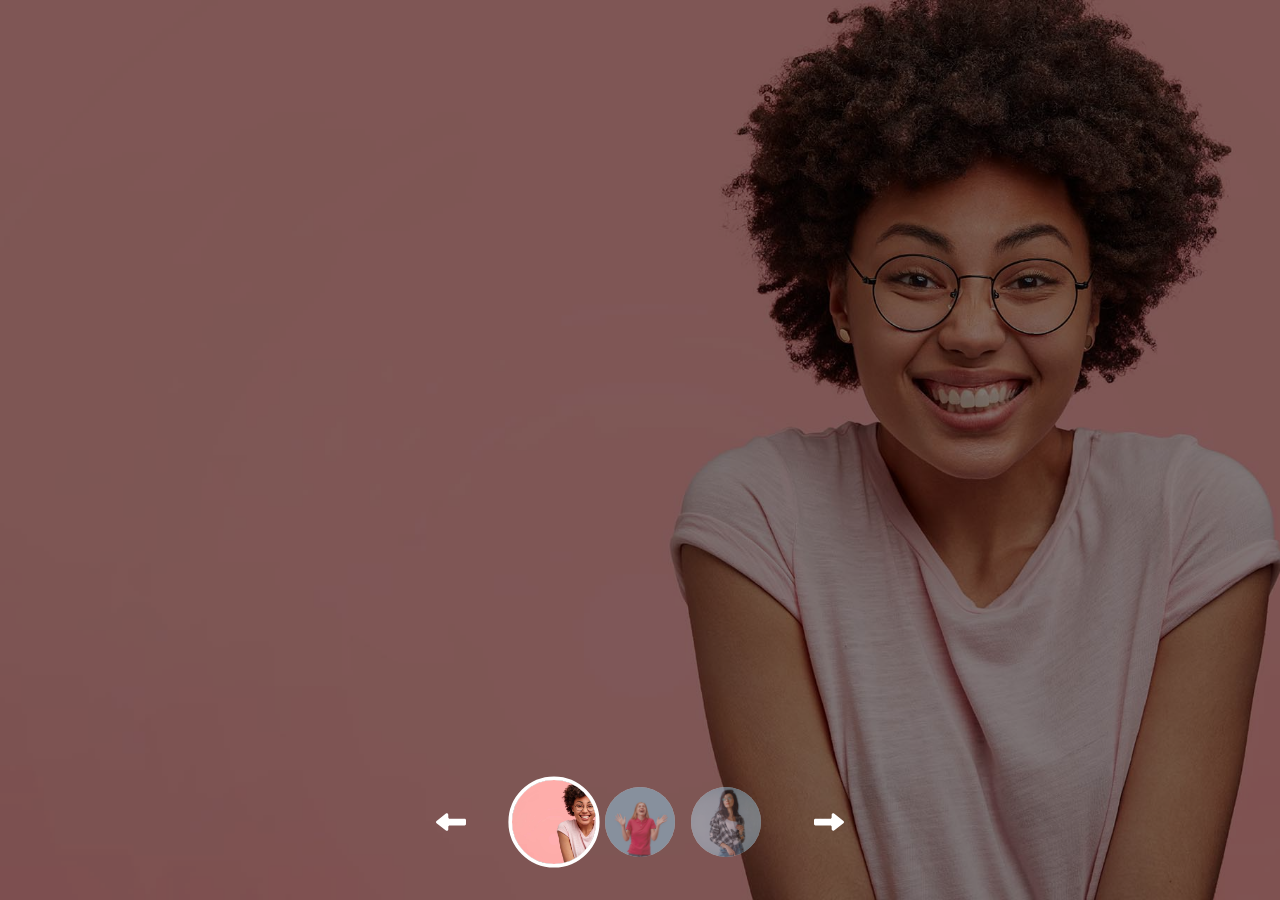
<file: 3-sarvices/sorce/index.html>
<!DOCTYPE html>
<html lang="en">
<head>
  <title>Bootstrap 5 Carousel</title>
  <meta charset="utf-8">
  <meta name="viewport" content="width=device-width, initial-scale=1">
  <link rel="stylesheet" type="text/css" href="css/bootstrap.min.css">
  <link rel="stylesheet" type="text/css" href="css/style.css">
</head>
<body>

 <section class="home">
  <div id="carousel" class="carousel slide" data-ride="carousel">
  <div class="carousel-controls">
    <ol class="carousel-indicators">
      <li data-target="#carousel" data-slide-to="0" class="active" style="background-image:url('img/slide-1.jpg')"></li>
      <li data-target="#carousel" data-slide-to="1" style="background-image:url('img/slide-2.jpg')"></li>
      <li data-target="#carousel" data-slide-to="2" style="background-image:url('img/slide-3.jpg')"></li>
      
    </ol>
    <a class="carousel-control-prev" href="#carousel" role="button" data-slide="prev">
     <img src="img/left-arrow.svg" alt="Prev"> 
  </a>
  <a class="carousel-control-next" href="#carousel" role="button" data-slide="next">
    <img src="img/right-arrow.svg" alt="Next">
  </a>
  </div>
  <div class="carousel-inner">
    <div class="carousel-item active" style="background-image:url('img/slide-1.jpg')">
      <div class="container">
         <h2>I'm Rose</h2>
         <p>Web Developer</p>
      </div>
    </div>
    <div class="carousel-item" style="background-image:url('img/slide-2.jpg')">
      <div class="container">
         <h2>I'm Jasmine</h2>
         <p>Web Developer</p>
      </div>
    </div>
    <div class="carousel-item" style="background-image:url('img/slide-3.jpg')">
      <div class="container">
         <h2>I'm Ruby</h2>
         <p>Web Developer</p>
      </div>
    </div>
  </div>
</div>
 </section>

 
<script src="js/bootstrap.bundle.min.js"></script>
</body>
</html>
</file>
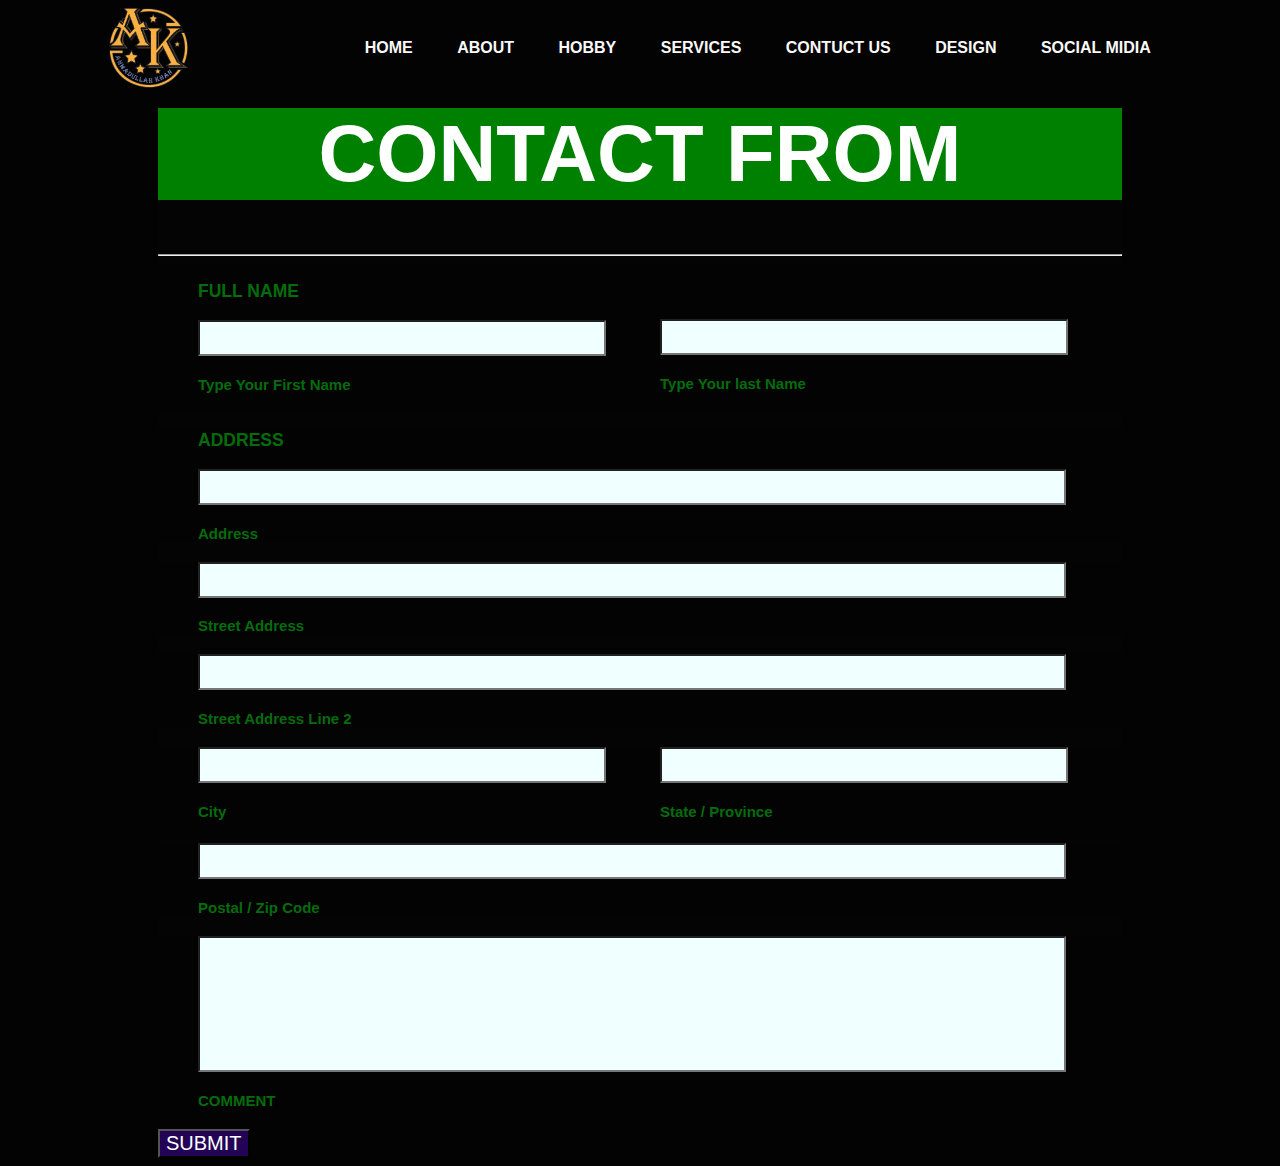
<file: hire_me.html>
<!DOCTYPE html>
<html lang="en">
<head>
    <meta charset="UTF-8">
    <meta http-equiv="X-UA-Compatible" content="IE=edge">
    <meta name="viewport" content="width=device-width, initial-scale=1.0">
    <title>Contuct Form</title>
    <link rel="icon" type="image/x-icon" href="4-hire me/images/logo.png">
    <link rel="stylesheet" href="4-hire me/style.css">

    <div>
        <nav>
            <img src="4-hire me/images/logo.png" class="logo">
            <ul>
                <li><a href="index.html">HOME</a></li>
                <li><a href="about.html">ABOUT</a></li>
                <li><a href="hobby.html">HOBBY</a></li>
                <li><a href="sarvies.html">SERVICES</a></li>
                <li><a href="hire_me.html">CONTUCT US</a></li>
                <li><a href="design.html">DESIGN</a></li>
                <li><a href="social_media.html">SOCIAL MIDIA</a></li>

            </ul>
        </nav>
    </div>
</head>
<body class="0ne">
   
    <div class="bass">
    <h1 class="onee">CONTACT FROM</h1>
    <hr>
      <div class="div">
        <div class="two">
            <div class="ione">
                <h3>FULL NAME</h3>
                <input type="Type">
                <h4 class="two1">Type Your First Name</h4> 
            </div>
         
            <div class="ttwo">
                <input type="Type"><br>
                <h4 class="two1">Type Your last Name</h4> 
            </div>
         </div>
      </div>
      <div class="div">
        <div class="twoo">
            <div class="ione">
                <h3>ADDRESS</h3>
                <input type="Type">
                <h4 class="two1">Address</h4> 
            </div>
         </div>
      </div>
      <div class="div">
        <div class="twoo">
            <div class="ione">
                <input type="Type">
                <h4 class="two1">Street Address</h4> 
            </div>
         </div>
      </div>
      <div class="div">
        <div class="twoo">
            <div class="ione">
                <input type="Type">
                <h4 class="two1">Street Address Line 2</h4> 
            </div>
         </div>
      </div>
      
      <div class="div">
        <div class="two">
            <div class="ione">
                <input type="Type">
                <h4 class="two1">City</h4> 
            </div>
         
            <div class="two9">
                <input type="Type"><br>
                <h4 class="two11">State / Province</h4> 
            </div>
         </div>
      </div>

      <div class="div">
        <div class="twoo">
            <div class="ione">
                <input type="Type">
                <h4 class="two1">Postal / Zip Code</h4> 
            </div>
         </div>
      </div>
      <div class="div">
        <div class="twoo0">
            <div class="ione">
                <input type="Type">
                <h4 class="two1">COMMENT</h4> 
            </div>
         </div>

         <a href="#"><button class="btn primary">SUBMIT</button></a>
</body>
</html>
</file>
<file: 3-sarvices/sorce/css/style.css>
.home .carousel-item{
	min-height: 100vh;
	background-position: center;
	background-size: cover;
	position: relative;
	z-index: 1;
}
.home .carousel-item:before{
	content: '';
	position: absolute;
	left:0;
	top:0;
	width: 100%;
	height: 100%;
	background-color: rgba(0,0,0,0.5);
	z-index: -1;
}
.home .carousel-item .container{
	position: absolute;
	left: 50%;
	top:50%;
	transform: translate(-50%,-50%);
	text-align: center;
}
.home .carousel-item h2{
	font-size: 80px;
	color: #ffffff;
	margin:0 0 10px;
	opacity: 0;
}
.home .carousel-item p{
	font-size: 30px;
	margin:0;
	color: #eeeeee;
	opacity:0;
}
.home .carousel-item.active h2{
	animation: fadeInLeft 0.5s ease forwards;
}
.home .carousel-item.active p{
	animation: fadeInRight 0.5s ease forwards;
}

@keyframes fadeInLeft{
	0%{
		opacity: 0;
		transform: translateX(-30px);
	}
	100%{
		opacity: 1;
		transform: translateX(0px);
	}
}
@keyframes fadeInRight{
	0%{
		opacity: 0;
		transform: translateX(30px);
	}
	100%{
		opacity: 1;
		transform: translateX(0px);
	}
}

.home .carousel-controls{
	position: absolute;
	left: 50%;
	bottom: 40px;
	z-index: 10;
	transform: translateX(-50%);
}

.home .carousel-indicators{
	position: relative;
	margin:0;
}

.home .carousel-indicators li{
	height: 70px;
	width: 70px;
	margin:0 5px;
	border-radius: 50%;
	background-position: center;
	background-size: cover;
	border:3px solid transparent;
	transition: all 0.3s ease;
}
.home .carousel-indicators li.active{
	border-color: #ffffff;
	transform: scale(1.2);
}

.home .carousel-control-next, 
.home .carousel-control-prev{
	height: 60px;
	width: 60px;
	opacity: 1;
	z-index: 3;
	top: 50%;
	transform: translateY(-50%);
	border-radius: 50%;
	transition: all 0.3s ease;
}
.home .carousel-control-next:hover, 
.home .carousel-control-prev:hover{
   box-shadow: 0 0 10px #ffffff;
}
.home .carousel-control-next img, 
.home .carousel-control-prev img{
   width: 30px;
}
.home .carousel-control-next{
	right: -90px;
}
.home .carousel-control-prev{
	left: -90px;
}

/*responsive*/
@media(max-width: 767px){
  .home .carousel-control-next, 
  .home .carousel-control-prev{
  	display: none;
  }
  .home .carousel-indicators li{
  	height: 60px;
  	width: 60px;
  }
  .home .carousel-item h2{
  	font-size: 45px;
  }
  .home .carousel-item p{
  	font-size: 22px;
  }
}
</file>
<file: 4-hire me/style.css>
*{
    background-color: #030303;
    font-family: sans-serif;
    
}
.one{
    position:relative;
    width: 100%;
    height: 100vh;
    background: #9c0303;
}

nav{
    display: flex;
    width: 84%;
    margin: auto;
    /* padding: 20px 0; */
    align-items: center;
    justify-content: space-between;
}

nav ul li{
    display: inline-block;
    list-style: none;
    margin: 10px 20px;
}

nav ul li a{
    text-decoration: none;
    color: rgb(250, 249, 249);
    font-weight: bold;
}

nav ul li a:hover{
    color: red;
}

.logo{
    margin-left: 0%;
    width: auto;
    height: 80px;
}
/* TOP END */
.bass{
    margin-left: 150px;
    margin-right: 150px;
    background-color: rgb(4, 4, 4);
}
    
.two{
    display: grid;
    grid-template-columns: 1fr 1fr;
    justify-content: space-between;
}
.onee{
    background-color: green;
    color: white;
    font-size: 80px;
    text-align: center;
    margin-top: 20px;
}

.two{
    color: rgb(5, 108, 12);
    font-size: 15px;
    margin-top: 0%;
    margin-bottom: 3px; 
    margin-left: 40px;
}

.ttwo input{
    margin-top: 55px;
    margin-bottom: 0%;
    color: #9c0303;
    background-color: azure;
}

.h3{
    margin-top: 0%;
}

.two input{
    width: 400px;
    height: 30px;
    margin-bottom: 0%;
    color: #9c0303;
    background-color: azure;
 
}
.two9 input{
    width: 400px;
    height: 30px;
    margin-bottom: 0%;
    color: #9c0303;
    background-color: azure;
 
}

.twoo{
    color: rgb(5, 108, 12);
    font-size: 15px;
    margin-top: 0%;
    margin-bottom: 3px; 
    margin-left: 40px;
 
}

.twoo input{
    width: 860px;
    height: 30px;
    margin-bottom: 0%;
    color: #9c0303;
    background-color: azure;
}
.two1 input{
    width: 860px;
    height: 30px;
    margin-bottom: 0%;
    color: #9c0303;
    background-color: azure;
}

.twoo0{
    color: rgb(5, 108, 12);
    font-size: 15px;
    margin-top: 0%;
    margin-bottom: 3px; 
    margin-left: 40px;
}

.twoo0 input{
    width: 860px;
    height: 130px;
    margin-bottom: 0%;
    color: #9c0303;
    background-color: azure;
}

.btn{
    color: rgb(254, 254, 254);
    background-color: rgb(34, 3, 85);
    font-size: 20px;
    font-style: bold;
}
</file>
